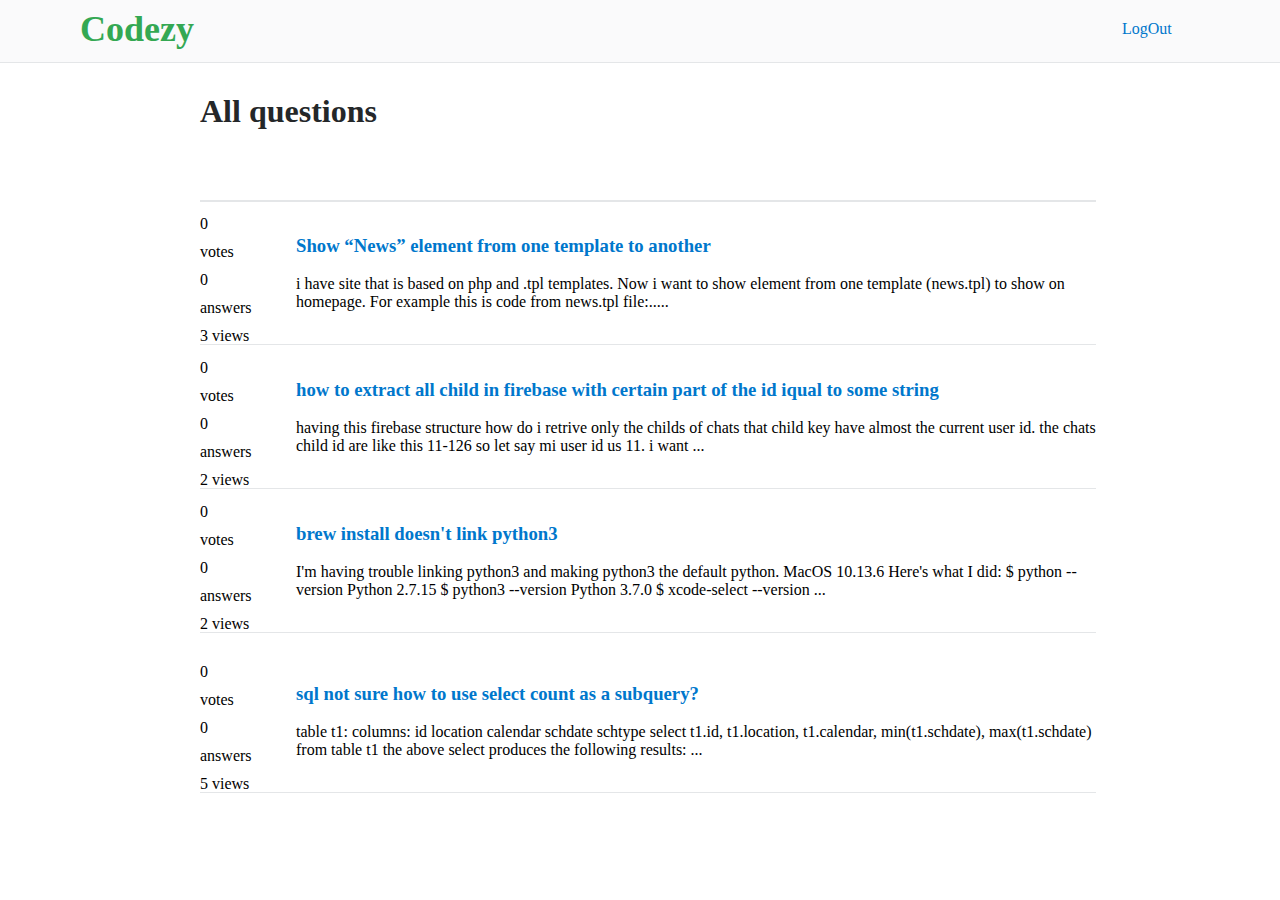
<file: UI/allquestions.html>
<!DOCTYPE html>
<html class="ctn-html">
<head>
	<link rel="stylesheet" type="text/css" href="styles.css">
	<title>view all questions</title>
</head>
<body>
	<div class="_ask-tt _ctm-color">
   		<h1>All questions</h1>

   	</div>

   	<div class="_dr-ln"></div>

   	<div class="_sp-qtn-div">
   		<a href="#">
   		<h3 class="_qtn-hd">Show “News” element from one template to another</h3>
   		</a>

          <p class="_qtn-p">i have site that is based on php and .tpl templates. Now i want to show element from one template (news.tpl) to show on homepage. For example this is code from news.tpl file:..... </p>

   	<div class="_qtn-status">
   		<span>0</span>
   		<span>votes</span>
   		<span>0</span>
   		<span>answers</span>
   		<span>3 views</span>


   	</div>
   	</div>

   	<div class="_sp-qtn-div _qtn-ht1">
   		<a href="#">
   		<h3 class="_qtn-hd">how to extract all child in firebase with certain part of the id iqual to some string</h3>
   		</a>

          <p class="_qtn-p">having this firebase structure how do i retrive only the childs of chats that child key have almost the current user id. the chats child id are like this 11-126 so let say mi user id us 11. i want ... </p>

   	<div class="_qtn-status">
   		<span>0</span>
   		<span>votes</span>
   		<span>0</span>
   		<span>answers</span>
   		<span>2 views</span>


   	</div>
   	</div>

   	<div class="_sp-qtn-div _qtn-ht2">
   		<a href="#">
   		<h3 class="_qtn-hd">brew install doesn't link python3</h3>
   		</a>

          <p class="_qtn-p">I'm having trouble linking python3 and making python3 the default python. MacOS 10.13.6 Here's what I did: $ python --version Python 2.7.15 $ python3 --version Python 3.7.0 $ xcode-select --version ... </p>

   	<div class="_qtn-status">
   		<span>0</span>
   		<span>votes</span>
   		<span>0</span>
   		<span>answers</span>
   		<span>2 views</span>


   	</div>
   	</div>

   	<div class="_sp-qtn-div _qtn-ht3">
   		<a href="#">
   		<h3 class="_qtn-hd">sql not sure how to use select count as a subquery?</h3>
   		</a>

          <p class="_qtn-p">table t1: columns: id location calendar schdate schtype select t1.id, t1.location, t1.calendar, min(t1.schdate), max(t1.schdate) from table t1 the above select produces the following results: ... </p>

   	<div class="_qtn-status">
   		<span>0</span>
   		<span>votes</span>
   		<span>0</span>
   		<span>answers</span>
   		<span>5 views</span>


   	</div>
   	</div>

	<div class="main-bar">
   		<div class="logo">
   			
   		  <p class="_lgw"> Codezy </p>
   		</div>
         <a href="login.html">
   		<div class="_login-btn"> <p> LogOut </p></div>
         </a>

   	</div>

</body>
</html>
</file>
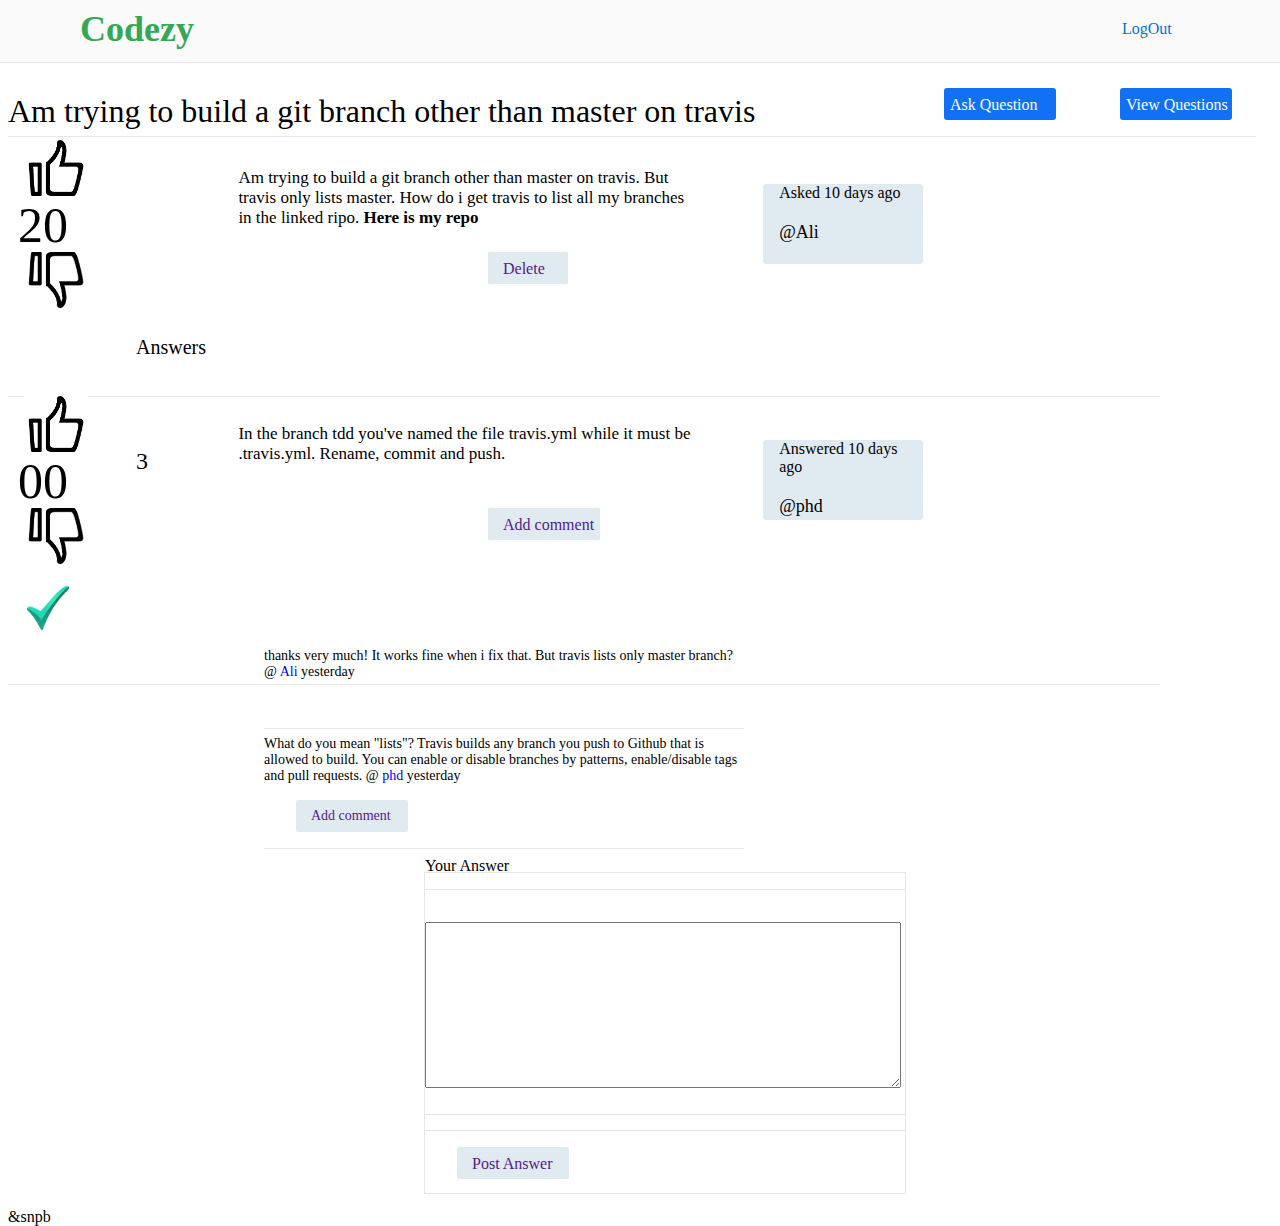
<file: UI/control.html>
<!DOCTYPE html>
<html class="ctn-html">
<head>
	<link rel="stylesheet" type="text/css" href="styles.css">
	<title></title>
</head>
<body>

   	

   	<div  class="_qh-div">
   		<div class="_qtn-tt">
   		<h1>Am trying to build a git branch other than master on travis</h1>
   		</div>

   		  <a href="question.html">
   		  	
   		<div class="_qtn-btn">
   			<p>Ask Question</p>
   		</div>
   		  </a>

         <a href="allquestions.html">
          
      <div class="_view-btn">
        <p>View Questions</p>
      </div>
        </a>
   	</div>

   	<div class="_qn-tn-div">
        <div class="_vote-div">
        	<a href="">
        		<div class="_voteup">
        			
        		</div> </a>
        	<span class="_vote-val">20</span>
        	<a href=""> <div class="_votedown"></div> </a>
        	
        </div>

   		<div class="_qn-ctn"> 
         <span>Am trying to build a git branch other than master on travis. But travis only lists master. How do i get travis to list all my branches in the linked ripo. <a> Here is my repo</a> </span>  
   		</div>
         <a href="">
         	
   		<div class="_delete">
   			<span>Delete</span>
   		</div>
         </a>
   		<div class="_user-div">
   			<span class="_date">Asked 10 days ago </span> 
   			<span class="_user">@Ali</span>
   		</div>

   		<div class="_ans-stc"><span>Answers</span> </div>
   		
   	</div>

   		<div class="_qn-tn-div _ans-ctn">
        <div class="_vote-div">
        	<a href="">
        		<div class="_voteup">
        			
        		</div> </a>
        	<span class="_vote-val">00</span>
        	<a href=""> <div class="_votedown"></div> </a>
        	
        </div>

        <div class="_count-ans">3</div>

   		<div class="_qn-ctn"> 
         <span>In the branch tdd you've named the file travis.yml while it must be .travis.yml. Rename, commit and push. </span>  
   		</div>
         <a href="">
         	
   		<div class="_delete _cmt">
   			<span>Add comment</span>
   		</div>
         </a>
   		<div class="_user-div">
   			<span class="_date">Answered 10 days ago </span> 
   			<span class="_user">@phd</span>
   		</div>

   		<a href="">

   	<div class="_accept"></div>
   		</a>
   		
   	</div>

   	<div class="_cmt-div">
   		<span>thanks very much! It works fine when i fix that. But travis lists only master branch? @<span class="_bcl"> Ali </span> <span> yesterday</span>  </span>
   	</div>

   		<div class="_cmt-div _cmt-div-cutom">
   		<span>What do you mean "lists"? Travis builds any branch you push to Github that is allowed to build. You can enable or disable branches by patterns, enable/disable tags and pull requests. @<span class="_bcl"> phd </span> <span> yesterday</span>  </span>
           <a href="">
           	
   		<div class="_loop-cmt">
   			<span>Add comment</span>
   		</div>
           </a>
   	</div>

   	<div class="_txt-qn-div" >
   		<div class="_txt-tt"> <span>Your Answer</span> </div>
   		<div class="_ln1"></div>
   		<div class="_txt-cont-div">
   			<textarea></textarea>
   		</div>
   		<div class="_ln2"></div>
   		<div class="_ln3"></div>

   		<a href="">
           	
   		<div class="_loop-cmt ">
   			<span>Post Answer</span>
   		</div>
           </a>
   	</div>

   	<div class="_last-div">&snpb</div>

   	<div class="main-bar">
   		<div class="logo">
   			
   		  <p class="_lgw"> Codezy </p>
   		</div>
         <a href="login.html">
   		<div class="_login-btn"> <p> LogOut </p></div>
         </a>

   	</div>
   
   	
</body>
</html>
</file>
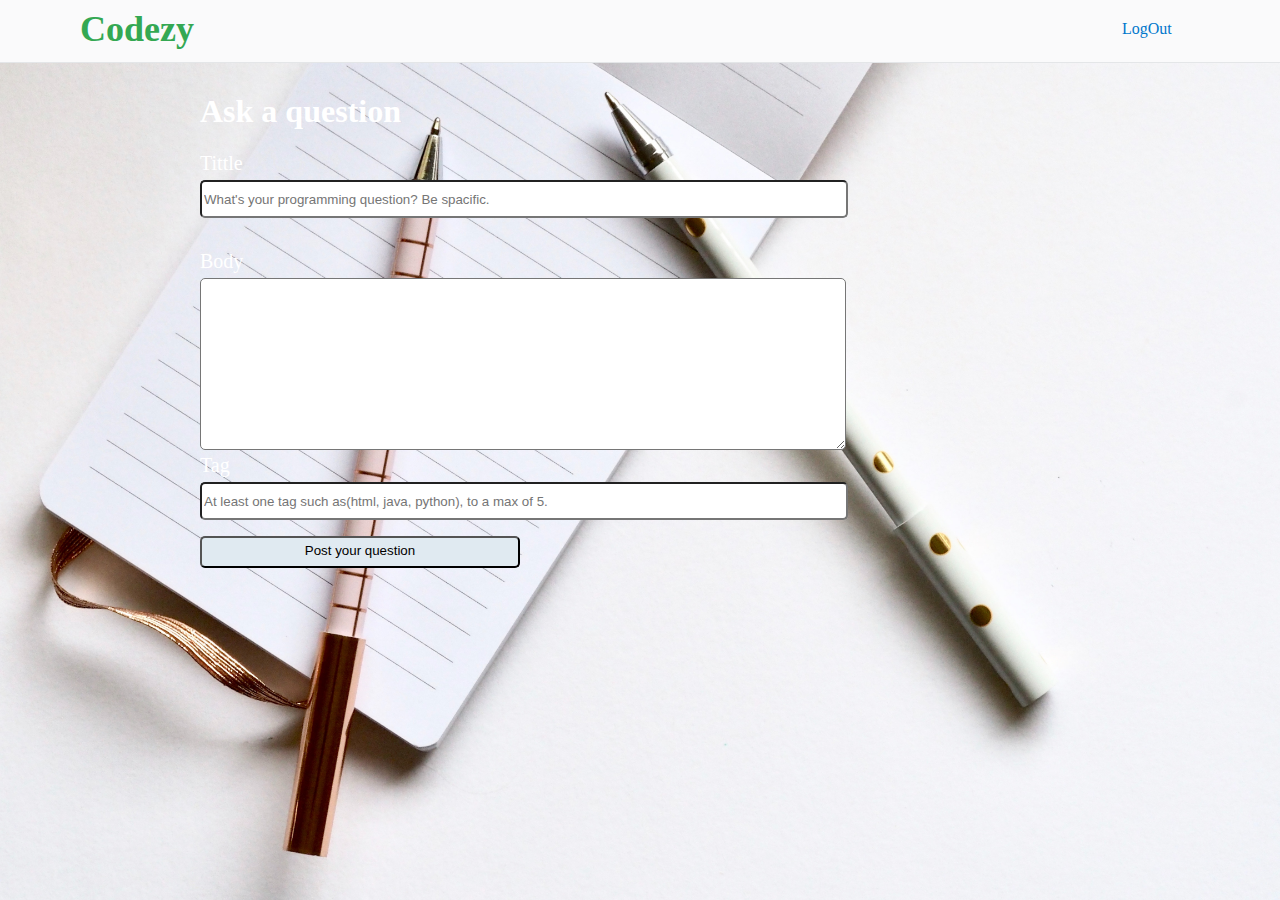
<file: UI/question.html>
<!DOCTYPE html>
<html >
<head>
	<link rel="stylesheet" type="text/css" href="styles.css">
	<title>Question</title>
</head>
<body class="_piv-back-ask">
	<div class="main-bar">
   		<div class="logo">
   			
   		  <p class="_lgw"> Codezy </p>
   		</div>
         <a href="login.html">
   		<div class="_login-btn"> <p> LogOut </p></div>
         </a>

   	</div>

   	<div class="_ask-tt">
   		<h1>Ask a question</h1>

   	</div>
        
   	<div class="_ask-ctn-div">
   		<form>
   			
            <div>
            	<label class="_ask_lb">Tittle</label>
            	<input class="_ask-txtb" type="text" name="title" placeholder="What's your programming question? Be spacific.">
            </div>

            <div class="_ask-bd-div" >
            	<label class="_ask_lb">Body</label>

            	<textarea class="_ask-txtarea"></textarea>

            	<label class="_ask_lb">Tag</label>
            	<input class="_ask-txtb" type="text" name="title" placeholder="At least one tag such as(html, java, python), to a max of 5.">
                 <a href="">
                 	
            	<button class="_ask-btn">Post your question</button>
                 </a>
   		
   	</div>

   		</form>
   	</div>

</body>
</html>
</file>
<file: UI/styles.css>
.ctn-html{
	/*background-color: #fff; */
}
.main-bar{
	position: fixed;
	width: 100%;
	height: 4rem;
	margin-top: -10px;
	margin-left: -8px;
	border-bottom: 1.5px solid #e4e6e8;
	background-color: #fafafb;;

}
.logo{
	position: absolute;
	width: 7rem;
	height: 2rem;
	margin-top: 0rem;
	margin-left: 5rem;
}

._lgw{
	display: block;
	margin-top: 10px;
	font-size: 36px;
	font-weight:800;
	color: #34a853;
}

._signup-btn{
	position: absolute;
	width: 4rem;
	height: 2rem;
	border-radius: 3px;
	background-color: #0095ff;
	margin-left: calc(100% - 6rem);
	margin-top: 1rem;
}

._signup-btn button{
	color: #FFF;
    width: inherit;
    height: inherit;
    cursor: pointer;
	border-radius: 3px;
    background-color: inherit;

}

a{
	cursor: pointer;
}

._login-btn{
	position: absolute;
	width: 3rem;
	height: 2rem;
	color: #07C;
	border-radius: 3px;
	margin-top: calc(1rem);
	margin-left: calc(100% - 10rem);

}

._login-btn p{
	display: block;
	margin-top: 6px;
	margin-left: 2px;
}

._login-btn:hover{
	background-color: #e1edf7;

}

.content{
	position: absolute;
	width: 30rem;
	height: 20rem;
	margin-top: 7rem;
	margin-left: 1rem;
	color: #fff;
	background-color: inherit;
}

.content h1{
	font-size: 40px;
}

.content p{
	font-size: 25px;
}

._form_signup{
    position: absolute;
    width: 38rem;
    height: 28rem;
    background-color: #1088ed;
    margin-top: 7rem;
    margin-left: calc(100% - 40rem); 
}

._form_ctn-log{
    height: 24rem;
    background-color: #1171f5;
    border-radius: 3px;
    border:1px solid #e4e6e8;
    margin-left: calc(50% - 19rem); 
}
._form_ctn-signup{
	height: 28rem;
    background-color: #1171f5;
    border-radius: 3px;
    border:1px solid #e4e6e8;
    margin-left: calc(50% - 19rem);
}

._ctn-div{
	position: absolute;
	width: calc(100% - 1rem);
	height: 3rem;
	background-color: inherit;
	margin-top: 2rem;
	margin-left: 2rem;
}

._lb-div{
	height: 100%;
	width: 9rem;
	position: absolute;
	background-color: #eff0f1;
}

._inp-div{
	position: absolute;
	margin-left: 9rem;

}

._ctn-lb{
	position: absolute;
	margin-top: 1rem;
	margin-left: 10px;
	color: #535a60;
}

._ctm-inp{
	height: calc(3rem - 3px);
    width: 23rem;
	padding: 0px;
}

._email-div{
	position: absolute;
	width: calc(100% - 1rem);
	height: 3rem;
	background-color: inherit;
	margin-top: 7rem;
	margin-left: 2rem;
}

._email-ctm-log-div{
	margin-top: 3rem;
}

._psw-div{
	position: absolute;
	width: calc(100% - 1rem);
	height: 3rem;
	background-color: inherit;
	margin-top: 12rem;
	margin-left: 2rem;
}

._forgot{
	position: absolute;
	margin-top: 2rem;
	color: black;
	margin-left: calc(100% - 7.4rem)
}

._forgot a{
	color: black;
	text-decoration: none;
}

._psw-div-scd{
	position: absolute;
	width: calc(100% - 1rem);
	height: 3rem;
	background-color: inherit;
	margin-top: 17rem;
	margin-left: 2rem;
}

._sub-div{
	position: absolute;
	width: calc(100% - 3rem);
	height: 6rem;
	color: #fff;
	background-color: inherit;
	margin-top: 21rem;
	margin-left: 2rem;
}

._sub-div-ctm-sign{
	background-color: inherit;
	/*color: black;*/
}

._sub-div-ctm{
	margin-top: 17rem;
	background-color: inherit;

}

.ctn-sub-btn{
	visibility: hidden;
	height: 100%;
	width: 100%;

}
._sub-btn-div{
	position: absolute;
	width: 5rem;
	height: 2rem;
	margin-top: 2rem;
	margin-left: 2rem;
	cursor: pointer;
	border-radius: 3px;
	border: 1px solid #fff;
	background-color: #1088ed;
}

._sub-btn-div-ctm{
	margin-left: calc(100% - 8rem);

}

._sub-btn-div:hover{
	background-color: #1171f5;
}

._spbtn{
	display: block;
	margin-left: 10px;
	margin-top: 7px;

}

._tms-div{
	position: absolute;
	width: 28rem;
	height: 4rem;
	margin-left: 8rem;
	margin-top: 1rem;
	color: rgba(255,255,255,0.5);
	background-color: inherit;
}

._tms-div-ctm{
	background-color: inherit;
	color: #535a60;

}

._tms-div p{
	margin-top: 5px;
	font-size: 13px;
}


._tms-div p a{
	color: #fff;
	text-decoration: none;
}
._tms-div-ctm p a{
	color: black;
	font-weight: 800;
     
} 

._qh-div{
	position: absolute;
	width: calc(100% - 2rem);
	height: 4rem;
	margin-top: 4rem;
	border-bottom: 1px solid #e4e6e8;
}

._qtn-tt{
	position: absolute;
	width: calc(75% + 2rem)
}

._qtn-tt h1{
	font-weight: 400;
	font-size: 20;

}

._qtn-btn{
   position: absolute;
   width: 7rem;
   height: 2rem;
   margin-top: 1rem;
   margin-left: calc(75%);
   background-color: #1171f5;
   border-radius: 3px;	
}

._view-btn{
   position: absolute;
   width: 7rem;
   height: 2rem;
   margin-top: 1rem;
   margin-left: calc(75% + 11rem);
   background-color: #1171f5;
   border-radius: 3px;	
}

._qtn-btn p{
  margin-top: 8px;
  margin-left: 6px;
  color: #fff;
}

._view-btn p{
  margin-top: 8px;
  margin-left: 6px;
  color: #fff;
}
a{
	
   cursor: pointer;
   text-decoration: none;
}

._qn-tn-div{
	position: absolute;
	width: 90%;
	height: calc(20% + 4rem);
	margin-top: 9rem; 
	background-color: inherit;
	border-bottom: 1px solid #e4e6e8;
	
}

._qn-ctn{
	position: absolute;
	width: 40%;
	height: 60%;
	margin-top: 1rem;
	margin-left: 20%;
	background-color: inherit;

}

._qn-ctn span{
	font-size: 17px;
}

._qn-ctn a{
	font-weight: 800;
}
._user-div{
	position: absolute;
	width: 10rem;
	height: 5rem;
	margin-top: 2rem;
	border-radius: 3px;
	background-color: #e0eaf1;
	margin-left: calc(60% + 4rem);
}

._date{
	display: block;
	margin-left: 1rem;
}

._user{
	display: block;
	margin-left: 1rem;
	margin-top: 20px;
	font-size: 18px;
}

._delete{
	position: absolute;
	width: 5rem;
	height: 2rem;
	border-radius: 2px;
	margin-top: calc(5rem + 20px);
	margin-left: calc(30rem);
	background-color: #e0eaf1;

}

._delete span{
	display: block;
	margin-top: 8px;
	margin-left: 15px;

}

._vote-div{
	position: absolute;
	margin-top: 4px;
}

._voteup{
	position: absolute;
	width: 6rem;
	height: 3.5rem;
	margin-top: -1rem;
	background-color: inherit;
	background-size: 4rem;
	background-repeat: no-repeat;
	background-image: url("images/upvote2.png");
	background-position: center;
}


._votedown{
	position: absolute;
	width: 6rem;
	height: 3.5rem;
	margin-top: 6rem;
	background-color: inherit;
	background-size: 4rem;
	background-repeat: no-repeat;
	transform: rotateX(-180deg);
	background-position: center;
	background-image: url("images/upvote2.png");
}

._vote-val{
	display: block;
	position: absolute;
	margin-top: 2.5rem;
	margin-left: 10px;
	font-size: 50px;
}

._ans-stc{
	position: absolute;
	width: 4rem;
	height: 2rem;
	margin-top: 11.5rem;
	margin-left: 8rem;
}

._ans-stc span{
	display: block;
	font-size: 20px;
	font-weight: 500;
	color: #000;
}

img{
	display: inline;
}

._ans-ctn{
	margin-top: 25rem;
	height: calc(20% + 6rem);


}

._cmt{
	width: 7rem;
}

._accept{
	position: absolute;
	width: 5rem;
	height: 5rem;
	background-size: 3rem;
	margin-top: 10rem;
	background-position: center;
	background-repeat: no-repeat;
	background-image: url("images/tick1.png");

}

._count-ans{
	position: absolute;
	width: 2rem;
	height: 2rem;
	font-size: 24px;
	margin-left: 8rem;
	margin-top: 2.5rem;
	background-color: inherit;
}

._bcl{
	color: blue
}

._cmt-div{
	position: absolute;
	width: 30rem;
	height: 5rem;
	margin-top: 40rem;
	margin-left: 16rem;
	font-size: 14px;
	background-color: inherit;
	border-bottom:1px solid #e4e6e8;
}

._cmt-div-cutom{
	margin-top: 45.5rem;
	height: 7rem;

}

._loop-cmt{
	position: absolute;
	width: 7rem;
	height: 2rem;
	border-radius: 2px;
	margin-top: calc(1rem);
	margin-left: calc(2rem);
	background-color: #e0eaf1;

}

._loop-cmt span{
	display: block;
	margin-top: 8px;
	margin-left: 15px;

}

._txt-qn-div{
	position: absolute;
	width: 30rem;
	height: 20rem;
	background-color: inherit;
	margin-top: 54rem;
	margin-left: calc(20%  + 10rem);
	border: 1px solid #e4e6e8;
}

._txt-cont-div{
	position: absolute;
	width: 30rem;
	height: 10rem;
	margin-top: 2rem;

}

._txt-cont-div  textarea{
	width: 98%;
	height: 100%;

}

._ln1{
	width: 100%;
	height: 0px;margin-top: 1rem;
	border-bottom:1px solid #e4e6e8;

}

._ln2{
	width: 100%;
	height: 0px;
	margin-top: 14rem;
	border-bottom:1px solid #e4e6e8;

}


._ln3{
	width: 100%;
	height: 0px;
	margin-top: 15px;
	border-bottom: 1px solid #e4e6e8;

}

._txt-tt{
	position: absolute;
	margin-top: -1rem;
}

._last-div{
	position: absolute;
	margin-top: 75rem;
}

._page-feed{
	    /*background-color: #1088ed;*/
}

._ask-tt{
	position: absolute;
	width: 20rem;
	height: 3rem;
	margin-top: 4rem;
	margin-left: 15%;
	color: #fff;
}

._ask-ctn-div{
	position: absolute;
	margin-top: 9rem;
	margin-left: 15%;
	color: #fff;

}

._ask_lb{
	display: block;
	font-size: 20px;
	padding-bottom: 5px;
}

._ask-txtb{
	width: 40rem;
	height: 2rem;
	border-radius: 5px;
}

._ask-bd-div{
	position: absolute;
	margin-top: 2rem;
	margin-left: 0%;
}

._ask-txtarea{
	padding-top: 5px;
	padding-bottom: 5px;
	width: 40rem;
	height: 10rem;
	border-radius: 5px;
}

._ask-btn{
	width: 20rem;
	height: 2rem;
	background-color: #e0eaf1;
	margin-top: 1rem;
	padding-bottom: 5px;
	cursor: pointer;
	border-radius: 5px;


}

._ask-btn:hover{
	background-color: #1088ed;
}

._ctm-color{
	color:#242729;
}

._dr-ln{
	position: absolute;
	height: 0px;
	width: 70%;
	margin-top: 12rem;
	margin-left: 15%;
	border-bottom: 2px solid #e4e6e8;
   
}

._sp-qtn-div{
	position: absolute;
	margin-left: 15%;
	margin-top: 13rem;
	width: 70%;
	height: 8rem;
	border-bottom: 1px solid #e4e6e8;


}

._qtn-hd{
	color:  #07C;
	
}

._qtn-hd, ._qtn-p{
	margin-left: 6rem;
}

._qtn-status{
	position: absolute;
	margin-top: -7rem;
}

._qtn-status span{
	display: block;
	padding-bottom: 10px;
}

._qtn-ht1{
	margin-top: 22rem;
}

._qtn-ht2{
	margin-top: 31rem;
}

._qtn-ht3{
	margin-top: 41rem;
}

._piv-back{
	background-image: url(images/pic1.jpg);
	background-size: cover;

}

._piv-back-ask{
	background-image: url(images/pic2.jpg);
	background-size: cover;

}

._validate{
	position: absolute;
	margin-top: 2rem;
	margin-left: 10rem;
	color: red;
}
</file>
